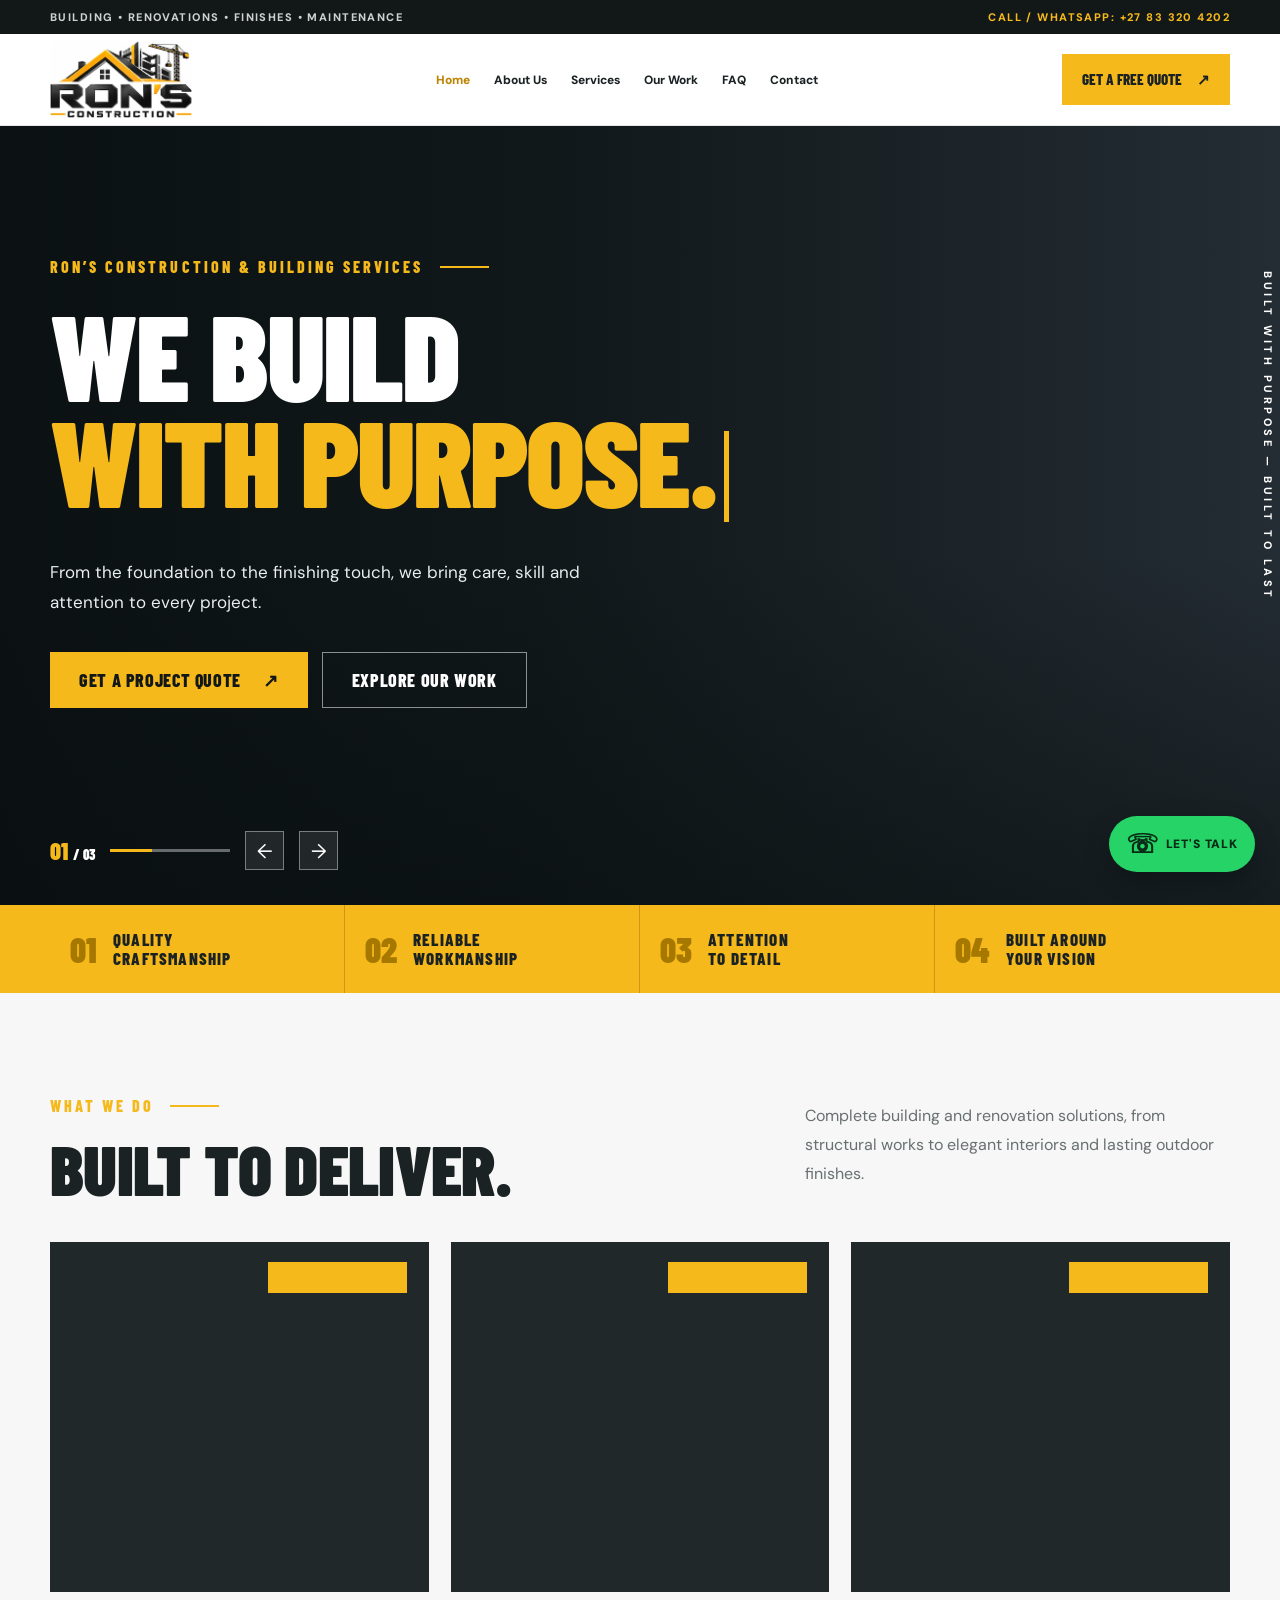
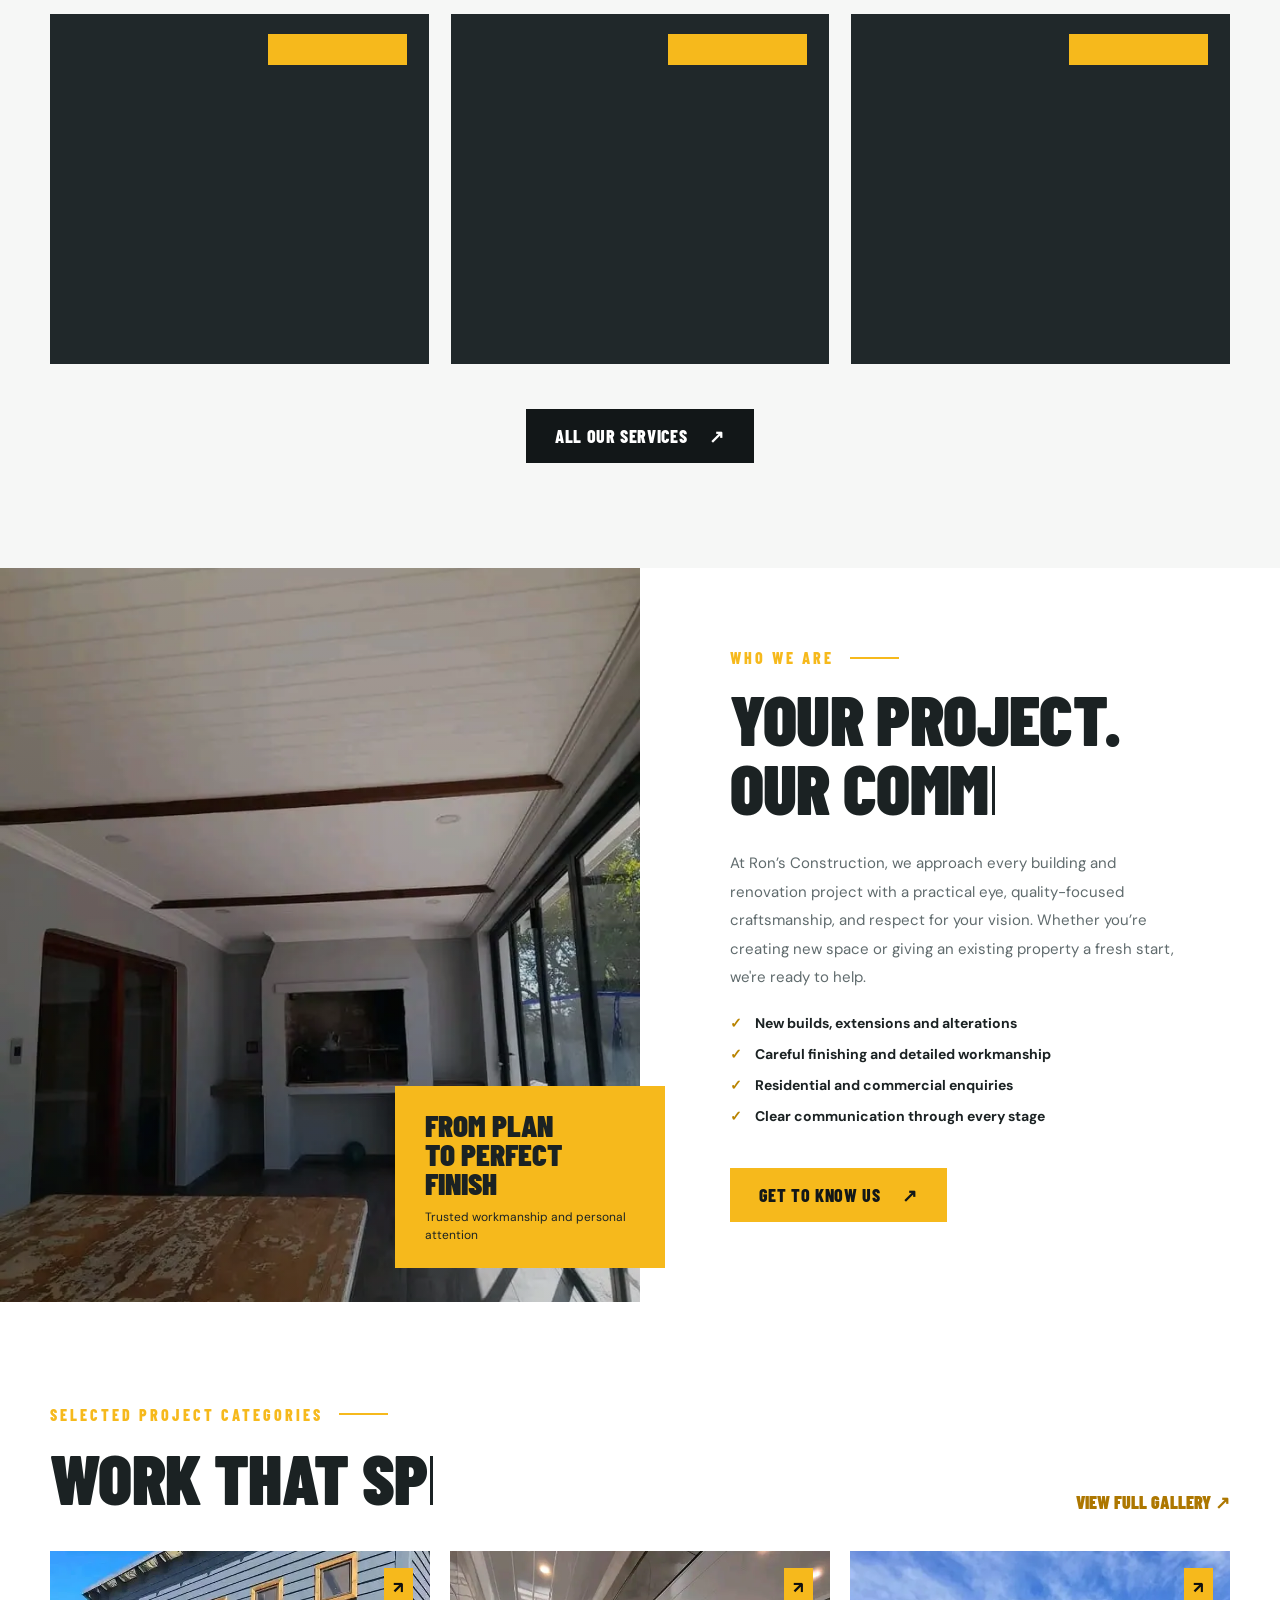
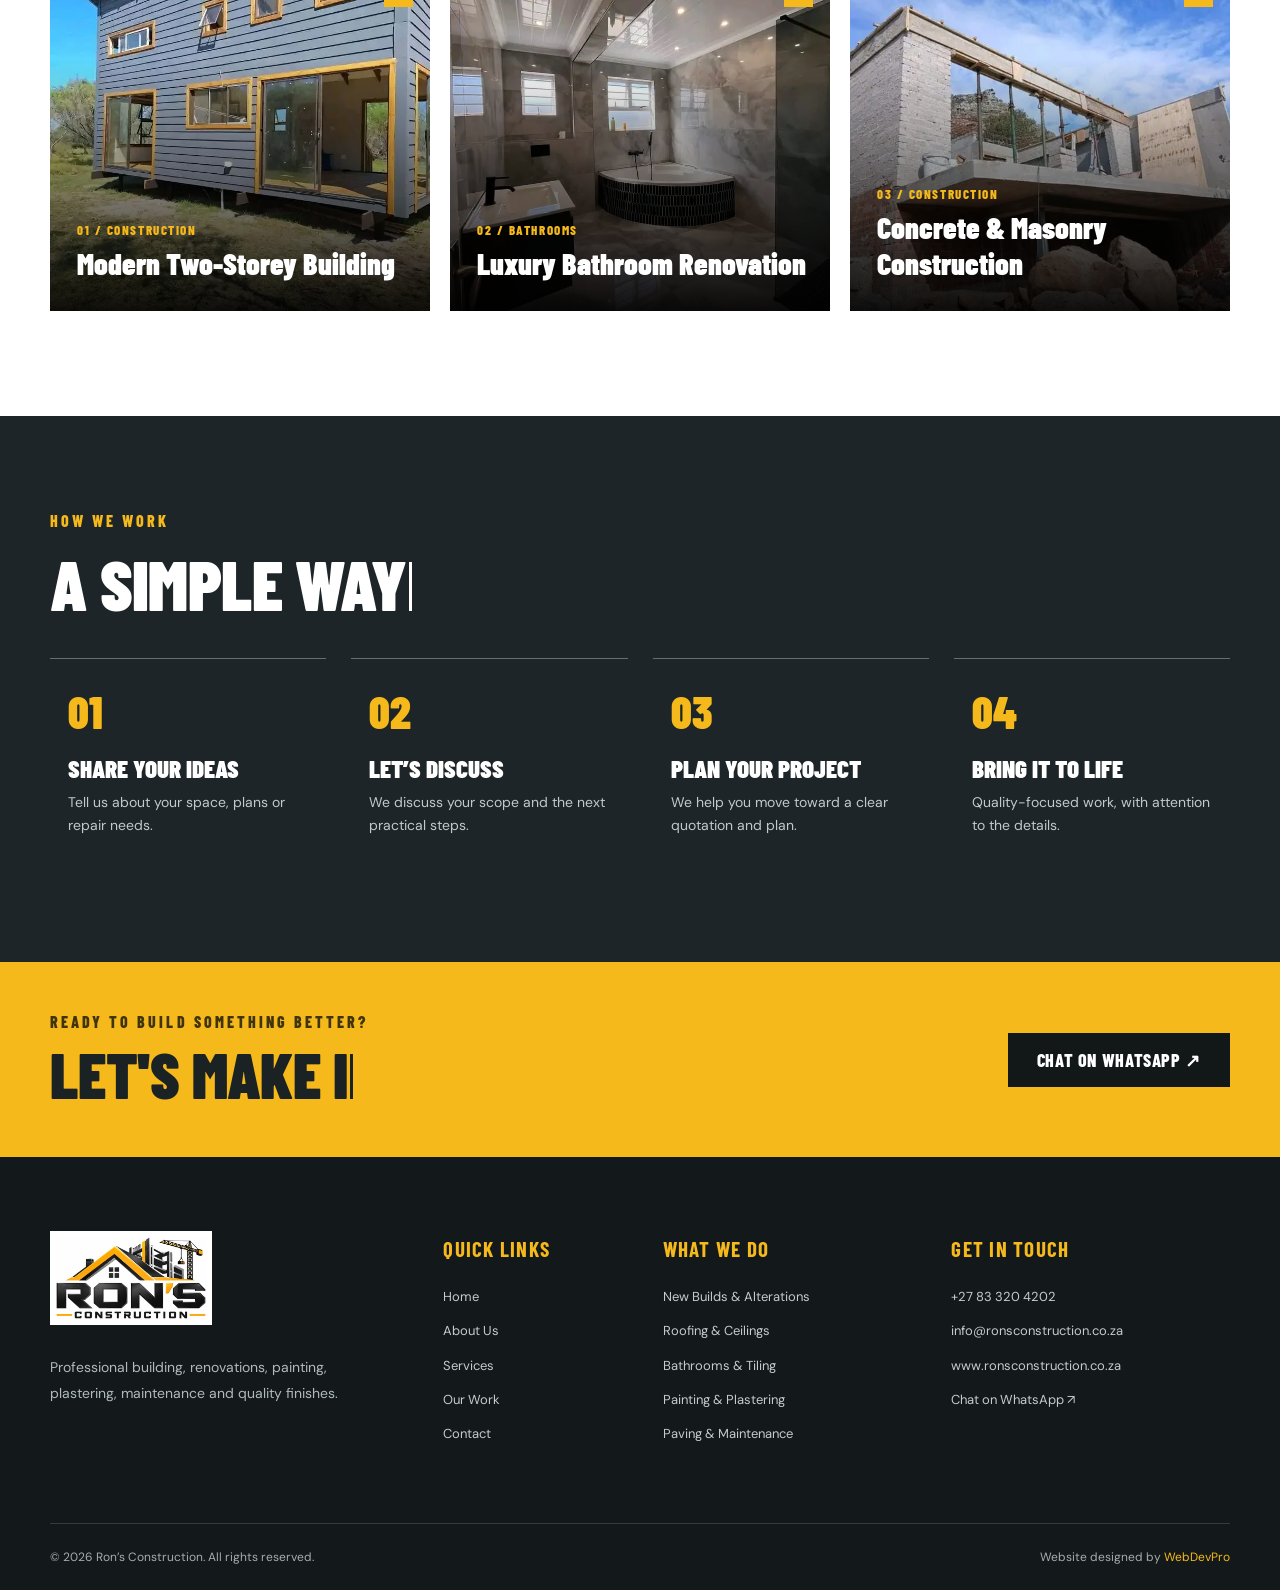
<file: index.html>
<!doctype html>
<html lang="en-ZA">
<head>
<meta charset="utf-8"><meta name="viewport" content="width=device-width,initial-scale=1,viewport-fit=cover">
<meta name="theme-color" content="#efb31a"><meta name="description" content="Ron's Construction – new buildings, renovations, plastering, painting, roofing, bathroom renovations, paving and professional property maintenance. Call or WhatsApp +27 83 320 4202.">
<meta name="robots" content="noindex,nofollow"><title>Ron's Construction | Built With Purpose</title>
<link rel="manifest" href="/manifest.json"><link rel="icon" type="image/svg+xml" href="/favicon.svg">
<link rel="preconnect" href="https://fonts.googleapis.com"><link rel="preconnect" href="https://fonts.gstatic.com" crossorigin>
<link href="https://fonts.googleapis.com/css2?family=Barlow+Condensed:wght@500;600;700;800;900&family=DM+Sans:wght@400;500;600;700;800&display=swap" rel="stylesheet">
<link rel="stylesheet" href="/style.css">
</head>
<body>
<div id="top"></div>
<div class="topstrip"><div class="wrap strip-inner"><span>BUILDING • RENOVATIONS • FINISHES • MAINTENANCE</span><a href="tel:+27833204202">CALL / WHATSAPP: +27 83 320 4202</a></div></div>
<header id="header"><div class="wrap nav-inner"><a class="brand" href="/" data-link aria-label="Ron's Construction Home"><img class="brand-image" src="/media/rons-logo.webp" alt="Ron's Construction logo" width="195" height="118"></a><nav id="desktop-nav" aria-label="Main navigation"><a href="/" data-link>Home</a><a href="/about" data-link>About Us</a><a href="/services" data-link>Services</a><a href="/gallery" data-link>Our Work</a><a href="/faq" data-link>FAQ</a><a href="/contact" data-link>Contact</a></nav><a class="nav-quote" href="/contact" data-link>GET A FREE QUOTE <span>↗</span></a><button class="hamburger" id="menu-toggle" aria-label="Open navigation" aria-expanded="false"><span></span><span></span><span></span></button></div></header>
<nav class="mobile-nav" id="mobile-nav" aria-label="Mobile navigation"><a href="/" data-link>Home</a><a href="/about" data-link>About Us</a><a href="/services" data-link>Services</a><a href="/gallery" data-link>Our Work</a><a href="/faq" data-link>FAQ</a><a href="/contact" data-link>Contact / Quote</a></nav>
<main>
<section class="page" data-page="/">
<div class="hero" id="hero">
<div class="hero-photo photo-one active" role="img" aria-label="Modern building construction"></div><div class="hero-photo photo-two" role="img" aria-label="Real Ron’s Construction double-storey modern building"></div><div class="hero-photo photo-three" role="img" aria-label="Real Ron’s Construction completed luxury bathroom renovation"></div><div class="hero-shade"></div>
<div class="wrap hero-content"><span class="kicker in">RON’S CONSTRUCTION & BUILDING SERVICES <span class="line"></span></span><div id="hero-copy" aria-live="polite"><h1><span id="hero-static">WE BUILD</span><br><em id="hero-type">WITH PURPOSE.</em><span class="cursor"></span></h1><p id="hero-desc">From the foundation to the finishing touch, we bring care, skill and attention to every project.</p></div><div class="hero-actions"><a class="btn yellow" href="/contact" data-link>GET A PROJECT QUOTE <span>↗</span></a><a class="btn outline" href="/gallery" data-link>EXPLORE OUR WORK</a></div><div class="hero-nav"><span class="hero-index" id="hero-index">01 <i>/ 03</i></span><div class="hero-progress"><b id="hero-bar"></b></div><button aria-label="Previous slide" id="hero-prev">←</button><button aria-label="Next slide" id="hero-next">→</button></div></div>
<div class="hero-vertical">BUILT WITH PURPOSE — BUILT TO LAST</div>
</div>
<div class="value-ribbon"><div class="wrap value-grid"><div><b>01</b><span>QUALITY<br>CRAFTSMANSHIP</span></div><div><b>02</b><span>RELIABLE<br>WORKMANSHIP</span></div><div><b>03</b><span>ATTENTION<br>TO DETAIL</span></div><div><b>04</b><span>BUILT AROUND<br>YOUR VISION</span></div></div></div>
<section class="section services-sec"><div class="wrap"><div class="section-top"><div class="reveal left"><span class="kicker">WHAT WE DO <span class="line"></span></span><h2 class="typed-heading" data-text="BUILT TO DELIVER.">BUILT TO DELIVER.</h2></div><p class="reveal right">Complete building and renovation solutions, from structural works to elegant interiors and lasting outdoor finishes.</p></div><div class="flip-grid" id="featured-services"></div><div class="center-space"><a class="btn dark" href="/services" data-link>ALL OUR SERVICES <span>↗</span></a></div></div></section>
<section class="about-feature"><div class="feature-visual reveal left"><div class="feature-img"></div><div class="floating-stat"><strong>FROM PLAN<br>TO PERFECT FINISH</strong><span>Trusted workmanship and personal attention</span></div></div><div class="feature-copy reveal right"><span class="kicker">WHO WE ARE <span class="line"></span></span><h2 class="typed-heading" data-text="YOUR PROJECT.<br>OUR COMMITMENT.">YOUR PROJECT.<br>OUR COMMITMENT.</h2><p>At Ron’s Construction, we approach every building and renovation project with a practical eye, quality-focused craftsmanship, and respect for your vision. Whether you’re creating new space or giving an existing property a fresh start, we're ready to help.</p><ul><li>New builds, extensions and alterations</li><li>Careful finishing and detailed workmanship</li><li>Residential and commercial enquiries</li><li>Clear communication through every stage</li></ul><a class="btn yellow" href="/about" data-link>GET TO KNOW US <span>↗</span></a></div></section>
<section class="section project-sec"><div class="wrap"><div class="section-top"><div><span class="kicker">SELECTED PROJECT CATEGORIES <span class="line"></span></span><h2 class="typed-heading" data-text="WORK THAT SPEAKS.">WORK THAT SPEAKS.</h2></div><a href="/gallery" data-link class="text-link">VIEW FULL GALLERY ↗</a></div><div class="project-row" id="home-gallery"></div></div></section>
<section class="process-band"><div class="wrap"><span class="kicker">HOW WE WORK</span><h2 class="typed-heading" data-text="A SIMPLE WAY FORWARD.">A SIMPLE WAY FORWARD.</h2><div class="process-grid"><div class="reveal up"><b>01</b><h3>SHARE YOUR IDEAS</h3><p>Tell us about your space, plans or repair needs.</p></div><div class="reveal up"><b>02</b><h3>LET’S DISCUSS</h3><p>We discuss your scope and the next practical steps.</p></div><div class="reveal up"><b>03</b><h3>PLAN YOUR PROJECT</h3><p>We help you move toward a clear quotation and plan.</p></div><div class="reveal up"><b>04</b><h3>BRING IT TO LIFE</h3><p>Quality-focused work, with attention to the details.</p></div></div></div></section>
<section class="callout"><div class="wrap"><div><span class="kicker">READY TO BUILD SOMETHING BETTER?</span><h2 class="typed-heading" data-text="LET'S MAKE IT HAPPEN.">LET'S MAKE IT HAPPEN.</h2></div><a class="btn dark" href="https://wa.me/27833204202?text=Hello%20Ron%27s%20Construction%2C%20I%20would%20like%20a%20quotation." target="_blank" rel="noopener">CHAT ON WHATSAPP ↗</a></div></section>
</section>
<section class="page inner-page" data-page="/about"><div class="inner-hero"><div class="wrap"><span class="kicker">WHO WE ARE</span><h1 class="typed-heading" data-text="BUILDING ON TRUST.">BUILDING ON TRUST.</h1><p>Your vision. Our workmanship. A commitment to quality construction and finishes.</p></div></div><div class="wrap inner-layout section"><div class="reveal left"><div class="inner-picture about-photo"></div></div><div class="reveal right"><span class="kicker dark-kicker">ABOUT RON’S CONSTRUCTION</span><h2>BUILDING SPACES YOU CAN BE PROUD OF.</h2><p>Ron’s Construction works across a broad range of building, renovation and maintenance services. We focus on sound practical solutions, careful workmanship, and finishes that bring out the best in each property.</p><p>From new buildings and masonry to plastering, painting, roof structures, bathrooms and paving, we understand that every project is different. Contact us to discuss the requirements of your next project.</p><div class="pill-list"><span>Quality first</span><span>Attention to detail</span><span>Practical solutions</span></div><a class="btn yellow" href="/contact" data-link>DISCUSS YOUR PROJECT ↗</a></div></div></section>
<section class="page inner-page" data-page="/services"><div class="inner-hero"><div class="wrap"><span class="kicker">OUR EXPERTISE</span><h1 class="typed-heading" data-text="OUR SERVICES.">OUR SERVICES.</h1><p>From first brick to finishing touch, we help turn plans into functional, beautiful spaces.</p></div></div><section class="wrap section"><div class="section-top"><div><span class="kicker dark-kicker">FULL SERVICE</span><h2 class="typed-heading" data-text="FROM BUILD TO FINISH.">FROM BUILD TO FINISH.</h2></div></div><div class="service-list" id="full-services"></div></section></section>
<section class="page inner-page" data-page="/gallery"><div class="inner-hero"><div class="wrap"><span class="kicker">OUR WORK</span><h1 class="typed-heading" data-text="PROJECT GALLERY.">PROJECT GALLERY.</h1><p>Explore our building, structural work, renovation and finishing capabilities.</p></div></div><section class="wrap section"><div class="gallery-filter" id="gallery-filter"></div><div class="gallery-grid" id="gallery-grid"></div><p class="gallery-note">Gallery displays the construction, roofing, paving and renovation project photos supplied by Ron’s Construction.</p></section></section>
<section class="page inner-page" data-page="/faq"><div class="inner-hero"><div class="wrap"><span class="kicker">GOOD TO KNOW</span><h1 class="typed-heading" data-text="FREQUENT QUESTIONS.">FREQUENT QUESTIONS.</h1><p>Helpful answers before you get started with your next project.</p></div></div><section class="wrap section faq-layout"><div><span class="kicker dark-kicker">QUESTIONS & ANSWERS</span><h2 class="typed-heading" data-text="WE'RE HERE TO HELP.">WE'RE HERE TO HELP.</h2><p>Still have a question? Contact Ron’s Construction directly to discuss your property or project.</p><a class="btn yellow" href="/contact" data-link>CONTACT US ↗</a></div><div id="faq-list"></div></section></section>
<section class="page inner-page" data-page="/contact"><div class="inner-hero"><div class="wrap"><span class="kicker">START A CONVERSATION</span><h1 class="typed-heading" data-text="LET'S TALK ABOUT IT.">LET'S TALK ABOUT IT.</h1><p>Tell us about your next build, renovation or maintenance project.</p></div></div><section class="wrap section contact-layout"><div class="reveal left"><span class="kicker dark-kicker">CONTACT US</span><h2>START WITH A CONVERSATION.</h2><p>Have a project in mind? Send us a message or call for a quotation enquiry.</p><a class="contact-method" href="tel:+27833204202"><i>☎</i><span><small>CALL US</small><strong>+27 83 320 4202</strong></span></a><a class="contact-method" href="https://wa.me/27833204202" target="_blank" rel="noopener"><i>✉</i><span><small>WHATSAPP</small><strong>Chat with us directly</strong></span></a><a class="contact-method" href="mailto:info@ronsconstruction.co.za"><i>@</i><span><small>EMAIL</small><strong>info@ronsconstruction.co.za</strong></span></a><a class="contact-method" href="https://www.ronsconstruction.co.za"><i>↗</i><span><small>WEBSITE</small><strong>www.ronsconstruction.co.za</strong></span></a></div><form id="contact-form" class="contact-form reveal right"><span class="kicker dark-kicker">REQUEST A QUOTE</span><h2>HOW CAN WE HELP?</h2><label>Your name <input name="name" required placeholder="Full name"></label><label>Phone number <input name="phone" required type="tel" placeholder="+27..."></label><label>Service required <select name="service" id="service-field" required><option value="">Select a service</option></select></label><label>Project details <textarea name="message" rows="5" required placeholder="Tell us about your project..."></textarea></label><button class="btn yellow submit" type="submit">SEND VIA WHATSAPP ↗</button><small>Submitting opens WhatsApp with your enquiry. No message is sent until you confirm it there.</small></form></section></section>
</main>
<footer><div class="wrap"><div class="footer-grid"><div><a class="brand footer-brand" href="/" data-link aria-label="Ron's Construction Home"><img class="brand-image" src="/media/rons-logo.webp" alt="Ron's Construction logo" width="198" height="120"></a><p>Professional building, renovations, painting, plastering, maintenance and quality finishes.</p></div><div><h3>QUICK LINKS</h3><a href="/" data-link>Home</a><a href="/about" data-link>About Us</a><a href="/services" data-link>Services</a><a href="/gallery" data-link>Our Work</a><a href="/contact" data-link>Contact</a></div><div><h3>WHAT WE DO</h3><span>New Builds & Alterations</span><span>Roofing & Ceilings</span><span>Bathrooms & Tiling</span><span>Painting & Plastering</span><span>Paving & Maintenance</span></div><div><h3>GET IN TOUCH</h3><a href="tel:+27833204202">+27 83 320 4202</a><a href="mailto:info@ronsconstruction.co.za">info@ronsconstruction.co.za</a><a href="https://www.ronsconstruction.co.za">www.ronsconstruction.co.za</a><a href="https://wa.me/27833204202" target="_blank" rel="noopener">Chat on WhatsApp ↗</a></div></div><div class="footer-bottom"><span>© <span id="copyright-year">2026</span> Ron’s Construction. All rights reserved.</span><span>Website designed by <a href="https://webdevpro.co.za" target="_blank" rel="noopener">WebDevPro</a></span></div></div></footer>
<div class="mobile-actions"><a href="tel:+27833204202">☎ CALL</a><a href="https://wa.me/27833204202" target="_blank" rel="noopener">◉ WHATSAPP</a><a href="/contact" data-link>GET QUOTE ↗</a></div>
<div class="chat-widget"><div class="chat-panel" id="chat-panel" hidden><div class="chat-title"><div><strong>RON'S CONSTRUCTION</strong><small>Tell us what you need</small></div><button id="chat-close" aria-label="Close chat">×</button></div><form id="chat-form"><label>Your name<input name="name" required placeholder="Full name"></label><label>Phone number<input name="phone" required placeholder="Your phone number"></label><label>How can we help?<select name="service" id="chat-service" required><option value="">Select a service</option></select></label><label>Project details<textarea name="message" rows="3" required placeholder="Briefly describe your project"></textarea></label><button type="submit" class="btn yellow submit">CONTINUE TO WHATSAPP ↗</button></form></div><button id="chat-open" class="chat-bubble" aria-label="Open WhatsApp enquiry form">☏<span>LET'S TALK</span></button></div>
<button class="install-button" id="install-button" hidden>↓ INSTALL APP</button>
<div id="lightbox" class="lightbox" hidden><button class="lightbox-close" aria-label="Close image">×</button><img id="lightbox-image" alt=""><p id="lightbox-caption"></p></div>
<script src="/app.js" defer></script>
</body></html>
</file>
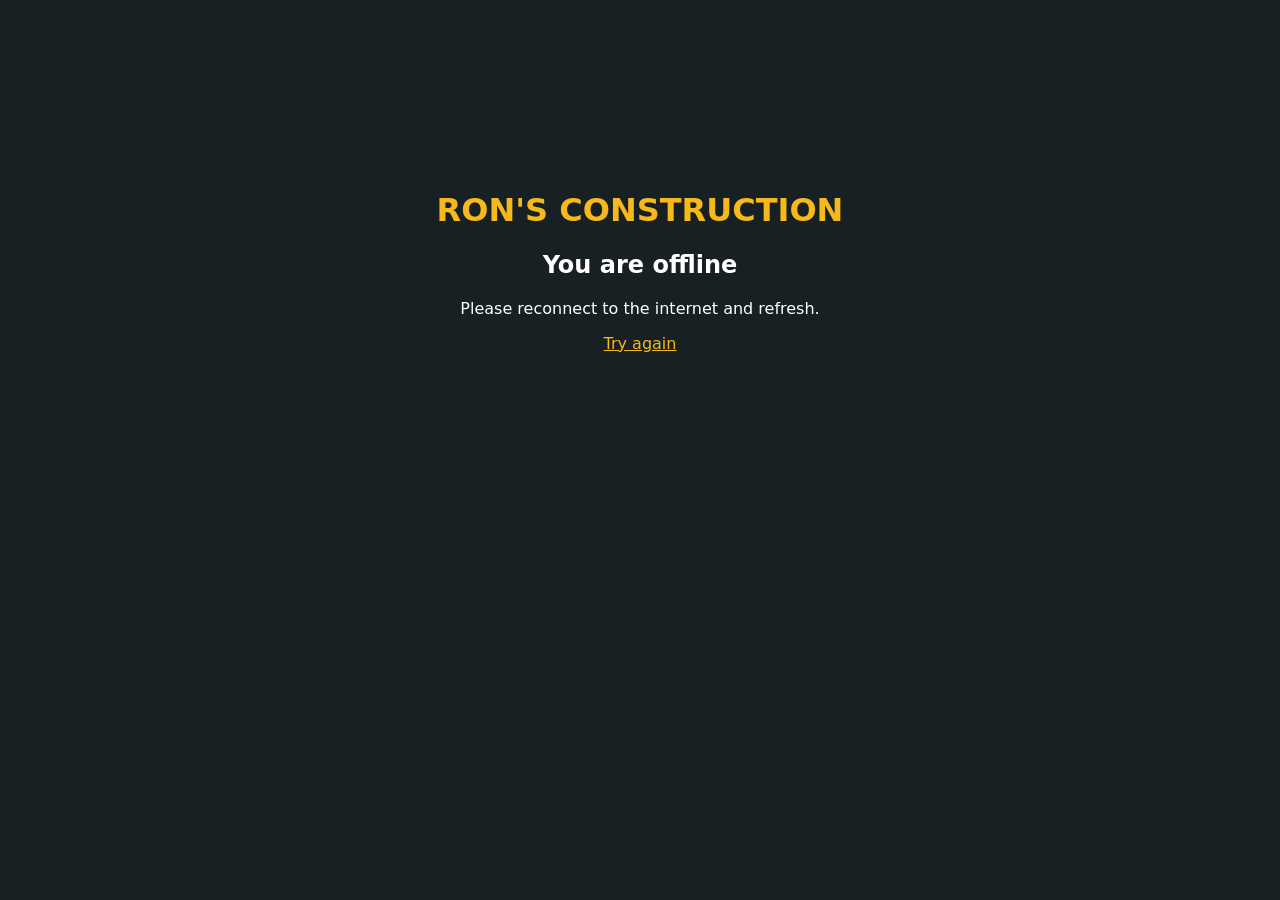
<file: offline.html>
<!doctype html><html><meta charset="utf-8"><meta name="viewport" content="width=device-width,initial-scale=1"><title>Ron's Construction · Offline</title><body style="background:#172022;color:white;font:16px system-ui;text-align:center;padding:18vh 2rem"><h1 style="color:#f6b91c">RON'S CONSTRUCTION</h1><h2>You are offline</h2><p>Please reconnect to the internet and refresh.</p><a href="/" style="color:#f6b91c">Try again</a></body></html>
</file>
<file: style.css>
:root{--gold:#f6b91c;--black:#121718;--dark:#1c2426;--grey:#6d7577;--border:#e2e5e5}*{box-sizing:border-box}html{scroll-behavior:smooth}body{margin:0;color:#1b2223;background:#fff;font-family:"DM Sans",sans-serif}h1,h2,h3,.brand,.kicker,.btn,.nav-quote{font-family:"Barlow Condensed",sans-serif}h1,h2,h3,p{margin-top:0}a{color:inherit;text-decoration:none}button,input,select,textarea{font:inherit}button{cursor:pointer}button:focus-visible,a:focus-visible,input:focus-visible,textarea:focus-visible{outline:3px solid var(--gold);outline-offset:3px}.wrap{max-width:1240px;margin:0 auto;padding:0 30px}.topstrip{background:var(--black);color:#cdd1d1;font-size:11px;font-weight:800;letter-spacing:.13em}.strip-inner{height:34px;display:flex;justify-content:space-between;align-items:center;gap:14px}.strip-inner a{color:var(--gold)}header{position:sticky;top:0;z-index:100;background:#fff;box-shadow:0 1px 0 #e7e7e7;transition:background .3s}.nav-inner{min-height:91px;display:flex;align-items:center;justify-content:space-between;gap:25px}.brand{display:flex;align-items:center;gap:10px;flex-shrink:0}.brand svg{height:57px;width:67px}.brand span{display:flex;flex-direction:column;line-height:.78}.brand strong{font-size:34px;letter-spacing:-.01em;color:#151b1d;font-weight:900}.brand small{font-size:16px;font-weight:900;letter-spacing:.23em;color:#2a3030;margin-top:8px}.nav-inner nav{display:flex;align-items:center;gap:24px}.nav-inner nav a{font-size:12px;font-weight:800;transition:color .25s}.nav-inner nav a:hover,.nav-inner nav a.active{color:#bd8200}.nav-quote{background:var(--gold);padding:16px 20px;font-size:15px;font-weight:800;white-space:nowrap;transition:all .25s}.nav-quote:hover,.btn.yellow:hover{background:#e2a512;transform:translateY(-2px)}.nav-quote span{margin-left:12px}.hamburger{display:none;background:none;border:0;padding:10px}.hamburger span{display:block;width:26px;height:2px;margin:6px;background:var(--black)}.mobile-nav{display:none}.page{display:none}.page.is-active{display:block}.hero{height:min(780px,calc(100svh - 116px));min-height:590px;position:relative;overflow:hidden;background:#273138;color:white}.hero-photo{position:absolute;inset:0;background-size:cover;background-position:center;opacity:0;transform:scale(1.07);transition:opacity 1s ease,transform 8s ease}.hero-photo.active{opacity:1;transform:scale(1)}.photo-one{background-image:url('https://images.unsplash.com/photo-1504307651254-35680f356dfd?auto=format&fit=crop&w=1800&q=85')}.photo-two{background-image:url('/media/modern-double-storey.webp')}.photo-three{background-image:url('/media/bathroom-luxury.webp')}.hero-shade{position:absolute;inset:0;background:linear-gradient(90deg,rgba(9,15,16,.93) 0%,rgba(9,15,16,.75) 42%,rgba(9,15,16,.13) 100%),linear-gradient(0deg,rgba(9,15,16,.55),transparent 45%)}.hero-content{height:100%;position:relative;z-index:2;display:flex;flex-direction:column;align-items:flex-start;justify-content:center;padding-top:45px;padding-bottom:110px}.kicker{display:inline-flex;align-items:center;gap:16px;font-size:16px;letter-spacing:.19em;font-weight:800;color:var(--gold)}.kicker .line{height:2px;width:49px;background:var(--gold)}.hero h1{font-size:clamp(76px,9.5vw,145px);font-weight:900;letter-spacing:-.017em;line-height:.87;margin:25px 0 35px}.hero h1 em{font-style:normal;color:var(--gold)}.cursor{display:inline-block;width:5px;height:.75em;background:var(--gold);animation:blink .9s steps(1) infinite;margin-left:7px;vertical-align:middle}.hero p{max-width:590px;line-height:1.8;font-size:17px;color:#e9eeee;margin-bottom:34px}.hero-actions{display:flex;gap:14px;flex-wrap:wrap}.btn{display:inline-flex;align-items:center;justify-content:center;gap:22px;border:0;font-size:18px;font-weight:800;letter-spacing:.035em;padding:16px 29px;transition:background .2s,transform .25s,color .2s}.btn.yellow{background:var(--gold);color:var(--black)}.btn.outline{color:white;border:1px solid #ffffff85;background:transparent}.btn.outline:hover{background:#ffffff20}.btn.dark{background:var(--black);color:#fff}.btn.dark:hover{background:#3b4649}.hero-nav{position:absolute;bottom:35px;left:30px;display:flex;align-items:center;gap:15px}.hero-index{font-family:"Barlow Condensed";font-size:24px;font-weight:900;color:var(--gold)}.hero-index i{font-size:14px;color:white;font-style:normal}.hero-progress{width:120px;height:3px;background:#ffffff60}.hero-progress b{width:0;height:100%;display:block;background:var(--gold)}.hero-nav button{width:39px;height:39px;background:#ffffff17;border:1px solid #ffffff66;color:white;font-size:20px;transition:background .2s}.hero-nav button:hover{background:var(--gold);color:var(--black)}.hero-vertical{position:absolute;z-index:2;right:12px;top:39%;transform:rotate(90deg) translateX(50%);transform-origin:right;font-size:11px;font-weight:800;letter-spacing:.32em}.value-ribbon{background:var(--gold)}.value-grid{display:grid;grid-template-columns:repeat(4,1fr);gap:0}.value-grid div{padding:23px 20px;display:flex;gap:16px;align-items:center;border-right:1px solid #a8771888}.value-grid div:last-child{border:0}.value-grid b{font:900 35px "Barlow Condensed";color:#a67800}.value-grid span{font:800 17px/1.1 "Barlow Condensed";letter-spacing:.07em}.section{padding-top:103px;padding-bottom:105px}.section-top{display:flex;justify-content:space-between;align-items:end;gap:40px;margin-bottom:38px}.section-top p{max-width:425px;color:#697072;line-height:1.8}.section h2,.feature-copy h2,.process-band h2,.callout h2,.faq-layout h2{font-size:clamp(44px,5.5vw,76px);font-weight:900;line-height:.98;letter-spacing:-.009em;margin:17px 0 0}.services-sec{background:#f6f7f6}.flip-grid{display:grid;grid-template-columns:repeat(3,1fr);gap:22px}.flip-card{height:350px;perspective:900px;position:relative;outline-offset:4px}.flip-inner{height:100%;width:100%;position:relative;transform-style:preserve-3d;transition:transform .75s cubic-bezier(.22,.6,.12,1)}.flip-card:hover .flip-inner,.flip-card:focus-within .flip-inner,.flip-card.flipped .flip-inner{transform:rotateY(180deg)}.flip-front,.flip-back{position:absolute;inset:0;backface-visibility:hidden;overflow:hidden}.flip-front{color:#fff;background:#20282a}.flip-front .card-image{position:absolute;inset:0;background-position:center;background-size:cover;transition:transform .6s}.flip-front:after{content:"";position:absolute;inset:0;background:linear-gradient(0deg,#000c,transparent 70%)}.flip-front .service-name{position:absolute;bottom:23px;left:25px;right:20px;z-index:2;font:900 32px/1 "Barlow Condensed"}.flip-front .service-num{position:absolute;top:23px;left:25px;z-index:2;font:800 18px "Barlow Condensed";color:var(--gold)}.flip-front .flip-hint{position:absolute;top:20px;right:22px;z-index:2;font-size:13px;background:var(--gold);color:#111;padding:7px 10px;font-weight:800}.flip-back{background:#1c2426;transform:rotateY(180deg);padding:34px;display:flex;align-items:flex-start;justify-content:center;flex-direction:column;color:white}.flip-back b{font:900 20px "Barlow Condensed";color:var(--gold);letter-spacing:.1em}.flip-back h3{font:900 36px/.95 "Barlow Condensed";margin:18px 0}.flip-back p{line-height:1.7;font-size:14px;color:#d4d9d8}.flip-back a{font-size:13px;font-weight:800;color:var(--gold)}.center-space{text-align:center;margin-top:45px}.about-feature{display:grid;grid-template-columns:50% 50%;min-height:630px;overflow:hidden}.feature-visual{position:relative;background:#394448;min-height:620px}.feature-img{position:absolute;inset:0;background:linear-gradient(#0000,#10161938),url('/media/interior-ceilings.webp') center/cover}.floating-stat{position:absolute;bottom:34px;right:-25px;background:var(--gold);z-index:2;padding:24px 30px;width:270px}.floating-stat strong{display:block;font:900 31px/.95 "Barlow Condensed"}.floating-stat span{font-size:12px;line-height:1.5;display:block;margin-top:10px}.feature-copy{padding:80px clamp(40px,7vw,115px);display:flex;align-items:flex-start;justify-content:center;flex-direction:column}.feature-copy p{line-height:1.9;color:#606b6d;font-size:15px;margin:27px 0 18px}.feature-copy ul{padding:0;margin:4px 0 30px;list-style:none}.feature-copy li{font-size:14px;font-weight:700;margin-bottom:13px}.feature-copy li:before{content:"✓";color:#b98400;font-weight:900;margin-right:13px}.project-sec{background:#fff}.text-link{font:900 18px "Barlow Condensed";color:#ad7700}.project-row{display:grid;grid-template-columns:repeat(3,1fr);gap:20px}.project-tile{height:360px;position:relative;overflow:hidden;background:#20292d;cursor:pointer}.project-tile .tile-image{position:absolute;inset:0;background-size:cover;background-position:center;transition:transform .6s}.project-tile:hover .tile-image{transform:scale(1.08)}.project-tile:before{content:"";position:absolute;inset:0;z-index:1;background:linear-gradient(0deg,#000e,transparent 70%)}.project-tile .project-title{position:absolute;bottom:25px;left:27px;right:20px;z-index:2;color:#fff}.project-title small{color:var(--gold);font:800 13px "Barlow Condensed";letter-spacing:.12em}.project-title h3{font-size:30px;font-weight:900;margin:5px 0}.project-tile .tile-arrow{position:absolute;z-index:3;top:17px;right:17px;background:var(--gold);padding:9px;color:#111;font-weight:900}.process-band{background:#1d2528;color:#fff;padding:95px 0}.process-band h2{margin-bottom:38px}.process-grid{display:grid;grid-template-columns:repeat(4,1fr);gap:25px}.process-grid>div{padding:25px 18px 15px;border-top:1px solid #ffffff55}.process-grid b{color:var(--gold);font:900 45px "Barlow Condensed"}.process-grid h3{font-size:25px;font-weight:900;margin:15px 0 8px}.process-grid p{font-size:14px;line-height:1.7;color:#c0c9cc}.callout{background:var(--gold);padding:50px 0}.callout .wrap{display:flex;align-items:center;justify-content:space-between;gap:25px}.callout .kicker{color:#3f340c}.callout h2{margin:10px 0 0;font-size:clamp(40px,5vw,65px)}footer{background:#13191b;color:white;padding:74px 0 0}.footer-grid{display:grid;grid-template-columns:2fr 1fr 1.4fr 1.6fr;gap:45px;padding-bottom:65px}.footer-brand strong{color:white}.footer-brand small{color:white}.footer-grid p{font-size:14px;line-height:1.85;color:#b0b9bb;margin-top:30px;max-width:310px}.footer-grid h3{color:var(--gold);font-size:21px;letter-spacing:.06em;margin:5px 0 26px}.footer-grid div>a:not(.brand),.footer-grid div>span{display:block;color:#c5cbcc;font-size:13px;line-height:1.55;margin-bottom:14px;word-break:break-word}.footer-grid a:hover{color:var(--gold)}.footer-bottom{border-top:1px solid #ffffff25;padding:25px 0;display:flex;justify-content:space-between;gap:12px;font-size:12px;color:#a4adae}.footer-bottom a{color:var(--gold)}.inner-hero{padding:100px 0 105px;color:#fff;background:linear-gradient(100deg,#12191ded,#12191ddd),url('/media/construction-site.webp') center/cover}.inner-hero h1{font-size:clamp(68px,10vw,130px);font-weight:900;line-height:.9;margin:18px 0 22px}.inner-hero p{font-size:17px;color:#d4d9db;max-width:660px;line-height:1.7}.inner-layout{display:grid;grid-template-columns:1fr 1fr;gap:65px;align-items:center}.inner-picture{min-height:515px;background-size:cover;background-position:center}.about-photo{background-image:url('/media/new-home-porch.webp')}.dark-kicker{color:#b58200}.inner-layout h2,.contact-layout h2{font:900 clamp(42px,5vw,67px)/1 "Barlow Condensed";margin:22px 0}.inner-layout p,.faq-layout p,.contact-layout p{color:#657072;line-height:1.85}.pill-list{display:flex;flex-wrap:wrap;gap:8px;margin:25px 0}.pill-list span{padding:9px 13px;border:1px solid #d7dada;font-size:12px;font-weight:800}.service-list{display:grid;grid-template-columns:repeat(2,1fr);gap:24px}.service-row{display:grid;grid-template-columns:160px 1fr;min-height:200px;background:#f6f7f6;overflow:hidden;transition:transform .3s,box-shadow .3s}.service-row:hover{transform:translateY(-4px);box-shadow:0 14px 30px #00000013}.service-image{background-size:cover;background-position:center}.service-info{padding:23px}.service-info small{color:#bc8800;letter-spacing:.11em;font-weight:900}.service-info h3{font-size:26px;font-weight:900;margin:8px 0 10px}.service-info p{font-size:13px;line-height:1.7;color:#626c70}.gallery-filter{display:flex;gap:9px;flex-wrap:wrap;margin-bottom:32px}.gallery-filter button{border:1px solid #d7d9d9;background:white;color:#3c484b;padding:11px 17px;font-size:12px;font-weight:800}.gallery-filter button.active{background:#1c2527;color:white;border-color:#1c2527}.gallery-grid{display:grid;grid-template-columns:repeat(3,1fr);gap:18px}.gallery-item{border:0;background:#f1f3f3;padding:0;text-align:left;overflow:hidden}.gallery-item .gallery-photo{height:240px;background-size:cover;background-position:center;transition:transform .5s}.gallery-item:hover .gallery-photo{transform:scale(1.06)}.gallery-item .gallery-title{display:block;padding:16px 18px;font-weight:800;font-size:14px}.gallery-item .gallery-cat{color:#ae7c00;font-weight:800;font-size:10px;letter-spacing:.08em;display:block;margin-bottom:6px}.gallery-note{font-size:12px;color:#777;margin-top:24px}.faq-layout{display:grid;grid-template-columns:1fr 1.15fr;gap:80px}.faq-layout .btn{margin-top:20px}.faq-item{border-bottom:1px solid #dfe3e3}.faq-item summary{cursor:pointer;list-style:none;display:flex;justify-content:space-between;gap:25px;padding:23px 5px;font-weight:800;font-size:15px}.faq-item summary::after{content:"+";font-size:26px;color:#ae7c00;line-height:.7}.faq-item[open] summary:after{content:"−"}.faq-item p{font-size:14px;margin:0;padding:0 10px 23px}.contact-layout{display:grid;grid-template-columns:1fr 1fr;gap:90px}.contact-method{display:flex;align-items:center;gap:20px;border-bottom:1px solid #eee;padding:16px 0}.contact-method i{display:grid;place-items:center;background:var(--gold);font-style:normal;font-size:22px;width:48px;height:48px;flex-shrink:0}.contact-method small{display:block;font-weight:800;color:#b78000;font-size:11px;letter-spacing:.1em;margin-bottom:5px}.contact-method strong{font-size:15px;word-break:break-word}.contact-form{background:#f2f4f4;padding:35px 38px}.contact-form h2{font-size:48px}.contact-form label,.chat-panel label{display:block;font-size:12px;font-weight:800;margin-bottom:15px}.contact-form input,.contact-form select,.contact-form textarea,.chat-panel input,.chat-panel select,.chat-panel textarea{display:block;width:100%;border:1px solid #d6dadb;background:white;padding:14px;margin-top:8px;outline:none;border-radius:0;color:#273235;font-size:14px}.contact-form :is(input,select,textarea):focus,.chat-panel :is(input,select,textarea):focus{border-color:#bb8600}.submit{width:100%;margin:8px 0 12px}.contact-form>small{display:block;font-size:11px;line-height:1.6;color:#6b7478}.chat-widget{position:fixed;right:25px;bottom:28px;z-index:110}.chat-bubble{display:flex;align-items:center;gap:7px;border:0;background:#25d366;border-radius:40px;color:#092b16;padding:11px 17px;box-shadow:0 9px 25px #0004;font-size:26px;font-weight:bold}.chat-bubble span{font-size:12px;font-weight:900;letter-spacing:.07em}.chat-panel{width:335px;max-width:calc(100vw - 26px);max-height:calc(100dvh - 125px);overflow-y:auto;background:white;border:1px solid #ccc;box-shadow:0 17px 45px #0005;margin-bottom:14px}.chat-panel[hidden]{display:none}.chat-title{background:#172c21;color:#fff;padding:17px 20px;display:flex;align-items:center;justify-content:space-between}.chat-title strong{display:block;font-size:14px}.chat-title small{font-size:11px;color:#d5e9db}.chat-title button{color:white;font-size:28px;background:none;border:0}.chat-panel form{padding:20px}.chat-panel .btn{font-size:15px;padding:13px}.install-button{position:fixed;left:16px;bottom:20px;z-index:109;background:#1e282b;color:var(--gold);border:1px solid var(--gold);padding:11px 13px;font-size:11px;font-weight:900}.install-button[hidden]{display:none}.lightbox{position:fixed;inset:0;background:#080c0eea;z-index:150;display:flex;flex-direction:column;align-items:center;justify-content:center;padding:55px 22px;color:white}.lightbox[hidden]{display:none}.lightbox img{object-fit:contain;max-height:78vh;max-width:95vw}.lightbox-close{position:absolute;right:24px;top:18px;color:white;background:none;border:0;font-size:42px}.mobile-actions{display:none}.reveal{opacity:0;transform:translateY(28px);transition:opacity .85s,transform .85s}.reveal.left{transform:translateX(-35px)}.reveal.right{transform:translateX(35px)}.reveal.visible{opacity:1;transform:translate(0,0)}.typed-heading{min-height:1em}.typed-heading.typing::after{content:"";display:inline-block;height:.7em;width:3px;margin-left:3px;background:currentColor;animation:blink .9s steps(1) infinite}@keyframes blink{0%,49%{opacity:1}50%,100%{opacity:0}}@media(max-width:1150px){.nav-inner nav{gap:14px}.nav-inner nav a{font-size:11px}.nav-quote{font-size:13px;padding:14px}.wrap{padding:0 24px}.feature-copy{padding:65px 50px}}@media(max-width:920px){.nav-inner nav,.nav-quote{display:none}.hamburger{display:block}.mobile-nav{position:fixed;top:91px;left:0;right:0;z-index:99;background:#151d20;color:white;padding:12px 30px 22px;box-shadow:0 9px 20px #0005}.mobile-nav.open{display:block}.mobile-nav a{display:block;padding:13px;border-bottom:1px solid #ffffff24;font-weight:800}.flip-grid,.project-row,.gallery-grid{grid-template-columns:repeat(2,1fr)}.about-feature{grid-template-columns:1fr}.feature-visual{min-height:420px}.floating-stat{right:20px}.process-grid{grid-template-columns:repeat(2,1fr)}.footer-grid{grid-template-columns:repeat(2,1fr)}.contact-layout{gap:30px}}@media(max-width:640px){.wrap{padding:0 19px}.topstrip{display:none}.nav-inner{min-height:75px}.brand svg{height:45px;width:52px}.brand strong{font-size:27px}.brand small{font-size:13px}.mobile-nav{top:75px}.hero{height:710px;min-height:640px}.hero-content{padding-top:80px;padding-bottom:110px}.hero h1{font-size:clamp(61px,14vw,89px);line-height:.9;margin:28px 0}.hero p{font-size:15px}.hero-vertical{display:none}.hero-nav{left:19px;bottom:30px}.hero-actions{flex-direction:column;align-items:stretch}.hero-actions .btn{width:max-content;max-width:100%}.kicker{font-size:12px;letter-spacing:.12em}.value-grid{grid-template-columns:repeat(2,1fr)}.value-grid div{padding:14px 10px;gap:8px}.value-grid b{font-size:27px}.value-grid span{font-size:12px}.section{padding-top:68px;padding-bottom:69px}.section-top{display:block}.section-top p{margin-top:21px}.section h2,.feature-copy h2,.process-band h2,.faq-layout h2{font-size:49px}.flip-grid,.project-row,.gallery-grid,.service-list{grid-template-columns:1fr}.flip-card{height:330px}.project-tile{height:290px}.feature-visual{min-height:330px}.feature-copy{padding:64px 24px}.floating-stat{right:10px;bottom:15px;padding:16px 19px;width:210px}.floating-stat strong{font-size:24px}.process-band{padding:65px 0}.process-grid{gap:5px}.process-grid>div{padding:15px 5px}.process-grid b{font-size:35px}.process-grid h3{font-size:20px}.callout .wrap{display:block}.callout .btn{margin-top:20px}.footer-grid{grid-template-columns:1fr 1fr;gap:20px}.footer-grid>div:first-child,.footer-grid>div:last-child{grid-column:1/-1}.footer-bottom{flex-direction:column}.inner-hero{padding:70px 0}.inner-hero h1{font-size:67px}.inner-layout,.faq-layout,.contact-layout{grid-template-columns:1fr;gap:35px}.inner-picture{min-height:300px}.service-row{grid-template-columns:125px 1fr;min-height:170px}.service-info{padding:15px}.service-info h3{font-size:22px}.gallery-item .gallery-photo{height:260px}.contact-form{padding:25px 20px}.contact-form h2{font-size:42px}.chat-widget{bottom:77px;right:12px}.chat-bubble{height:48px}.chat-bubble span{display:none}.mobile-actions{position:fixed;bottom:0;inset-inline:0;display:grid;grid-template-columns:1fr 1fr 1fr;z-index:105;background:#151e20;box-shadow:0 -2px 20px #0003}.mobile-actions a{text-align:center;color:#fff;font-size:11px;font-weight:900;padding:17px 8px;border-right:1px solid #ffffff20}.mobile-actions a:last-child{background:var(--gold);color:#111}body{padding-bottom:47px}.install-button{bottom:57px}.hero-progress{width:70px}}@media(prefers-reduced-motion:reduce){*,*::before,*::after{animation:none!important;transition:none!important;scroll-behavior:auto!important}.reveal{opacity:1;transform:none}.cursor{display:none}}
/* Ron's Construction official client logo – preserved proportions in the navigation */
.brand .brand-image{height:78px;width:auto;max-width:195px;object-fit:contain;display:block}
.footer-brand .brand-image{height:94px;max-width:198px;padding:6px;background:#fff}
@media(max-width:640px){.nav-inner .brand-image{height:63px;max-width:158px}}
</file>
